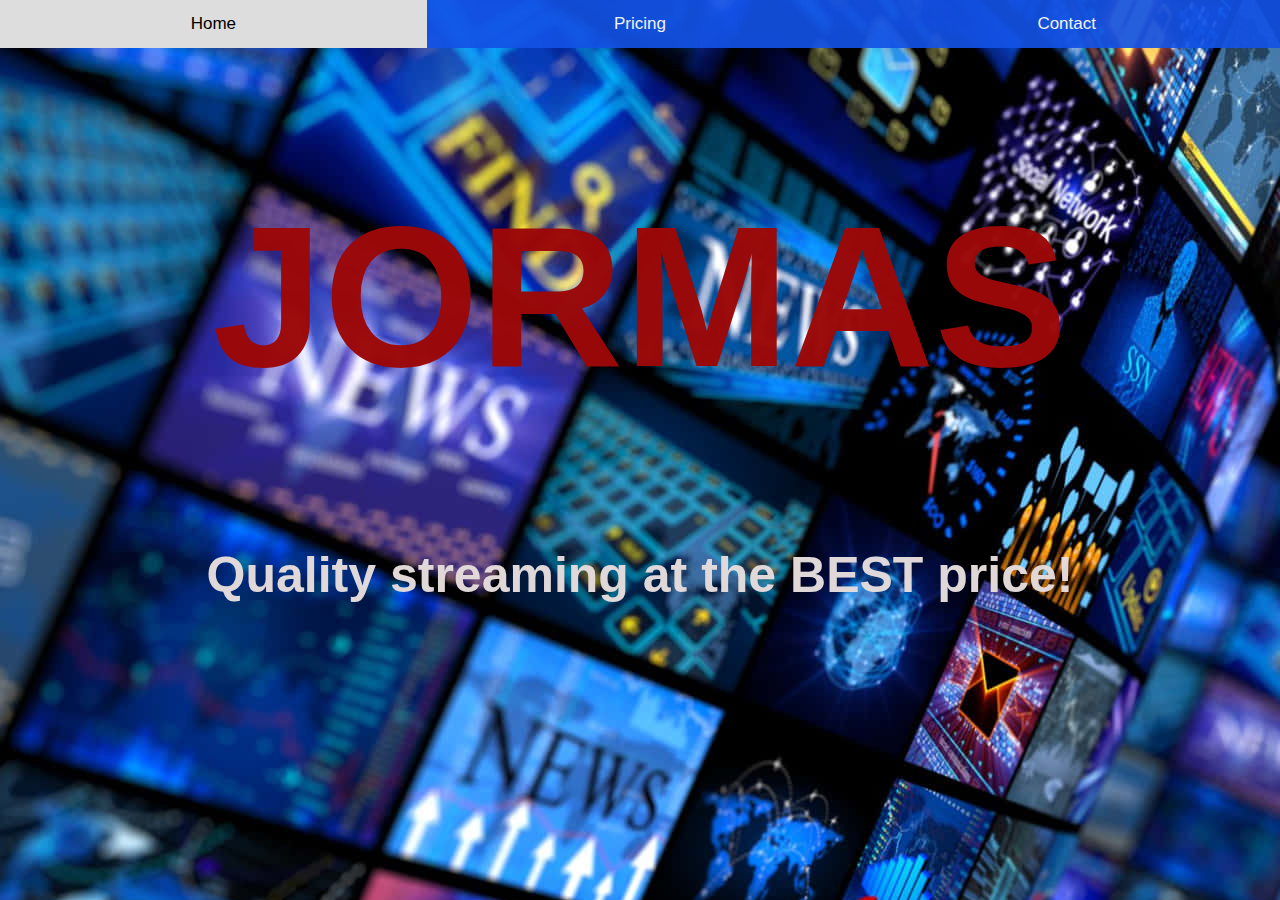
<file: index.html>
<!DOCTYPE html>
<html lang="en">
<head>
    <meta charset="UTF-8">
    <meta name="viewport" content="width=device-width, initial-scale=1.0">
    <title>JORMAS Streaming</title>
    <link rel="stylesheet" href="style.css">
 </head>
<body>

      <div class="topnav">
   <a class="topnav" href="./index.html">Home</a>
       <a class="topnav" href="./pricing.html">Pricing</a>
        <a class="topnav" href="./contact.html">Contact</a>
   </div>
     
   <h1 class="name">JORMAS</h1>
 <h2 class="descript">Quality streaming at the BEST price!</h2>  
</body>
</html>
</file>
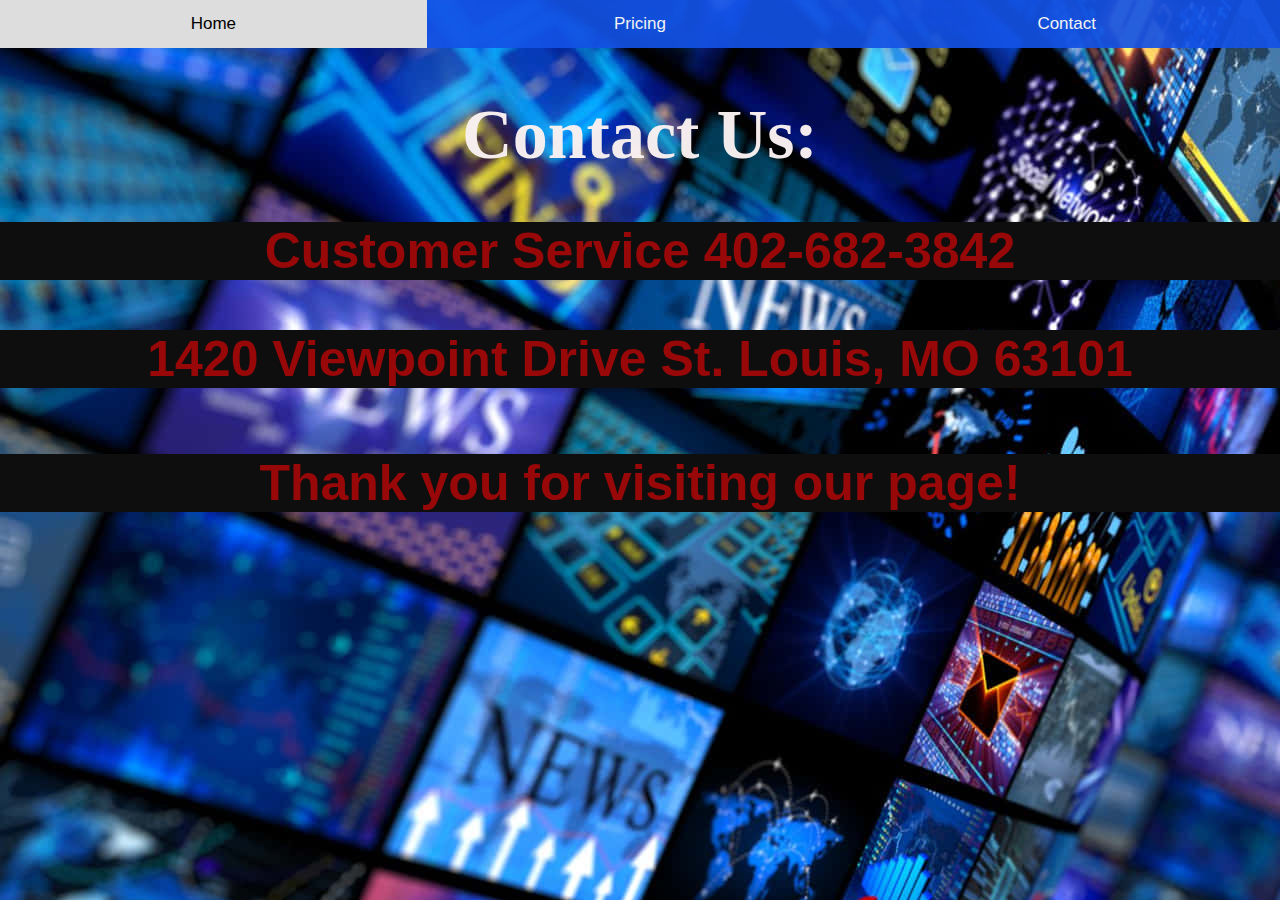
<file: contact.html>
<!DOCTYPE html>
<html lang="en">
<head>
    <meta charset="UTF-8">
    <meta name="viewport" content="width=device-width, initial-scale=1.0">
    <title>JORMAS Streaming</title>
    <link rel="stylesheet" href="style.css">
 </head>
<body>

      <div class="topnav">
   <a class="topnav" href="./index.html">Home</a>
       <a class="topnav" href="./pricing.html">Pricing</a></li>
        <a class="topnav" href="./contact.html">Contact</a></li>
        
   
   </div>
     
   

      <h1 class="price">Contact Us:</h1>
 <h2 class="service">Customer Service 402-682-3842
<h3 class="address">1420 Viewpoint Drive St. Louis, MO 63101</h3>
<h4 class="address"> Thank you for visiting our page!</h4>
</body>
</html>
</file>
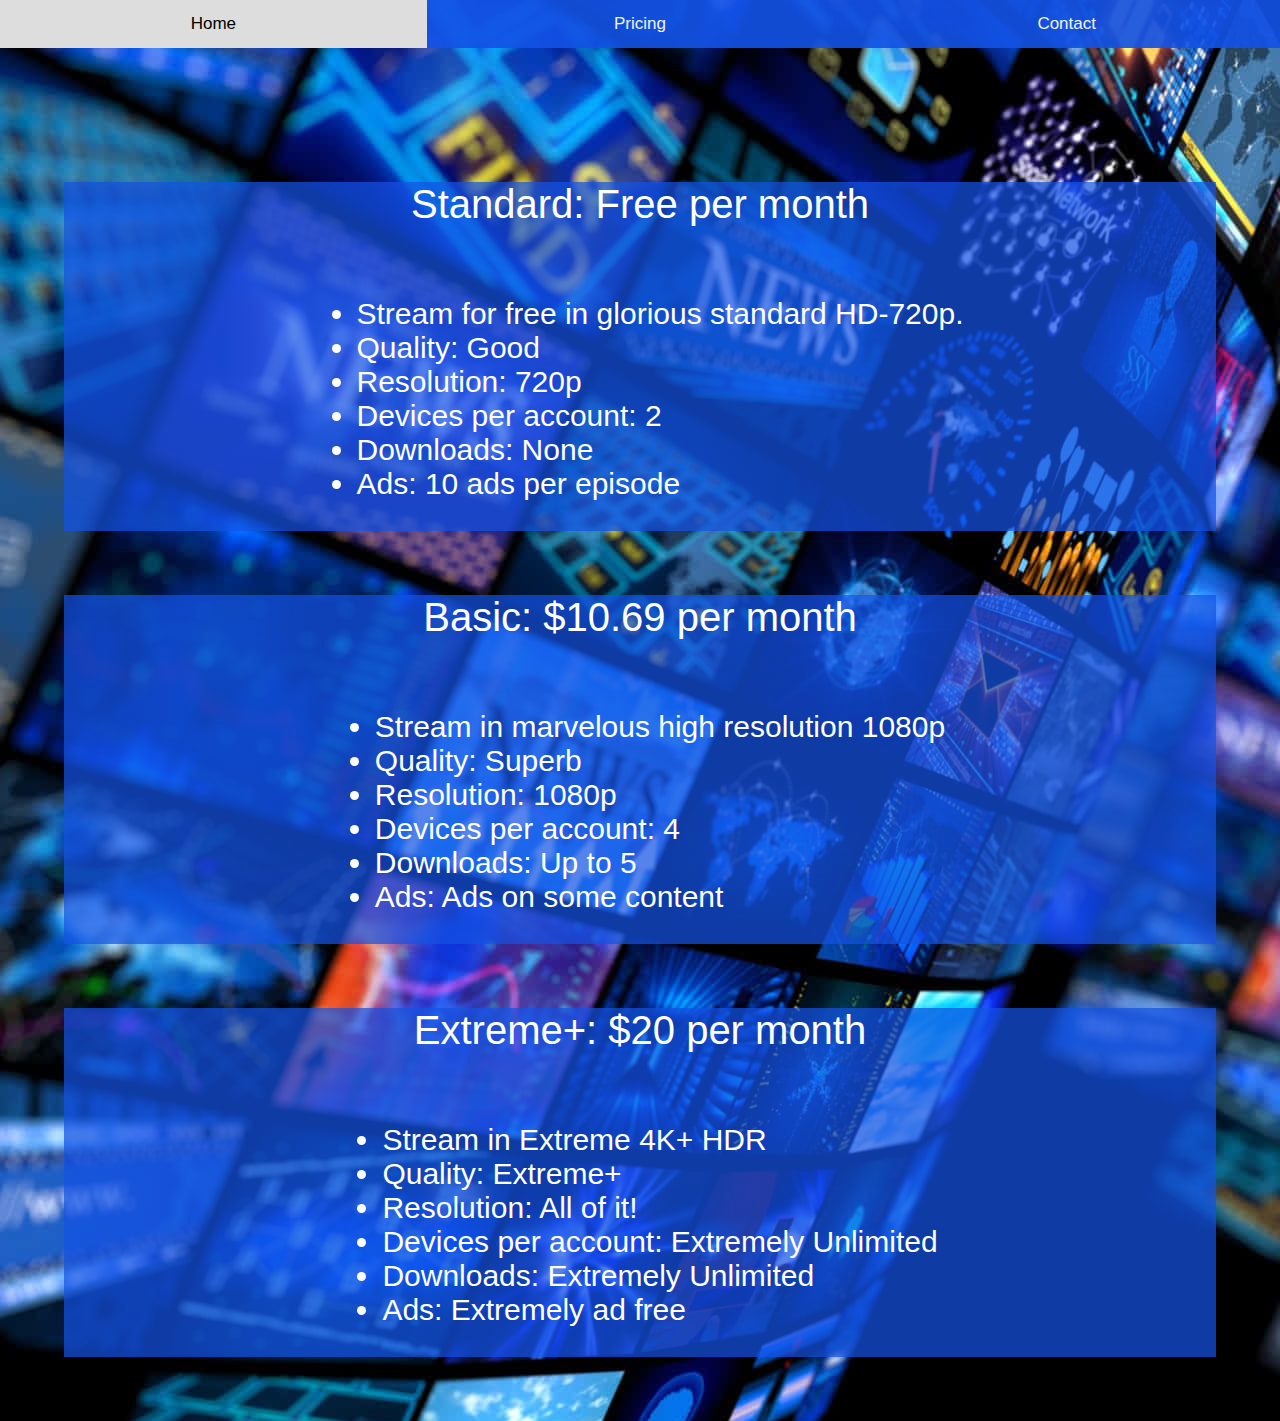
<file: pricing.html>
<!DOCTYPE html>
<html lang="en">
<head>
    <meta charset="UTF-8">
    <meta name="viewport" content="width=device-width, initial-scale=1.0">
    <title>JORMAS Streaming</title>
    <link rel="stylesheet" href="style.css">
 </head>
<body>

      <div class="topnav">
   <a class="topnav" href="./index.html">Home</a>
       <a class="topnav" href="./pricing.html">Pricing</a>
        <a class="topnav" href="./contact.html">Contact</a>
   
   </div>
     
   

      <h1 class="name"></h1>
 <h2 class="descript"></h2> 
<div class="container">
       <section>
        <p class="title">Standard: Free per month</p>
        <ul class="list">
             <li>Stream for free in glorious standard HD-720p.</li>
            <li> Quality: Good</li>
            <li>Resolution: 720p</li>
            <li> Devices per account: 2</li>
            <li>Downloads: None</li>
            <li>Ads: 10 ads per episode</li>
            
        </ul>
    </section>

           <Section> 
            
            <p class="title">Basic: $10.69 per month</p>
            <ul class="list">
           <li>Stream in marvelous high resolution 1080p</li>
               <li>Quality: Superb</li>
               <li>Resolution: 1080p</li>
                <li>Devices per account: 4</li>
                <li>Downloads: Up to 5</li>
                <li>Ads: Ads on some content</li>
                </ul>
            </Section>
                <section>
                    <p class="title">Extreme+: $20 per month</p>
                    <ul class="list">
                    <li>Stream in Extreme 4K+ HDR </li>  
            <li>Quality: Extreme+</li>
                   <li>Resolution: All of it!</li>
                   <li>Devices per account: Extremely Unlimited</li>
                   <li>Downloads: Extremely Unlimited</li>
                   <li>Ads: Extremely ad free</li>
                    </ul>
        
                    </section>
</div>

</body>
</html>
</file>
<file: style.css>
body {
    margin: 0;
    background-color:burlywood ;
}
.name{
   font-size: 200px;
   color: rgba(155, 8, 8, 0.981);
   font-family: Impact, Haettenschweiler, 'Arial Narrow Bold', sans-serif;
 text-align: center;
}
.descript{
    text-align: center;
    color: rgba(228, 219, 219, 0.981);
    font-family: 'Lucida Sans', 'Lucida Sans Regular', 'Lucida Grande', 'Lucida Sans Unicode', Geneva, Verdana, sans-serif;
font-size: 50px;
}
.topnav {
    display: flex;
    justify-content: center;
    overflow: hidden;
    width: 100%;
    margin: 0;
    padding: 0;
    list-style-type: upper-latin;
    background-color: rgba(20, 82, 228, 0.716);
    font-family: 'Lucida Sans', 'Lucida Sans Regular', 'Lucida Grande', 'Lucida Sans Unicode', Geneva, Verdana, sans-serif;
}
.topnav a {
    display: inline-block;
    color: #f2f2f2;
    text-align: center;
    padding: 14px 16px;
    text-decoration: none;
    font-size: 17px;
}
.topnav a:hover {
    background-color: #ddd;
    color: black;}
   
    .topnav a:active{
        background-color:  rgba(155, 8, 8, 0.981);
    }


 section{
    margin:5%;
    font-family: 'Lucida Sans', 'Lucida Sans Regular', 'Lucida Grande', 'Lucida Sans Unicode', Geneva, Verdana, sans-serif;
    font-size: 30px; 
    background-color: rgba(20, 82, 228, 0.716);
    color: white;
 }  
 
 body {
    background-image: url("streaming.jpg");
  }

  .price{
    text-align: center;
    color:  rgba(248, 240, 240, 0.981) ;
    font-size: 70px;

    
  }
  .service{
    background-color: rgb(15, 14, 14);
    text-align: center;
    font-size: 50px;
    color:rgba(155, 8, 8, 0.981) ;
    font-family: 'Lucida Sans', 'Lucida Sans Regular', 'Lucida Grande', 'Lucida Sans Unicode', Geneva, Verdana, sans-serif;
  }
  .address{
    background-color: rgb(15, 14, 14);
    text-align: center;
    font-size: 50px;
    color:rgba(155, 8, 8, 0.981) ;
    font-family: 'Lucida Sans', 'Lucida Sans Regular', 'Lucida Grande', 'Lucida Sans Unicode', Geneva, Verdana, sans-serif;
  }
  div.container{
    text-align: center;
  }
  .list{
    display: inline-block;
    text-align: left;
  }
  .title{
    font-size: 40px;
  }
</file>
